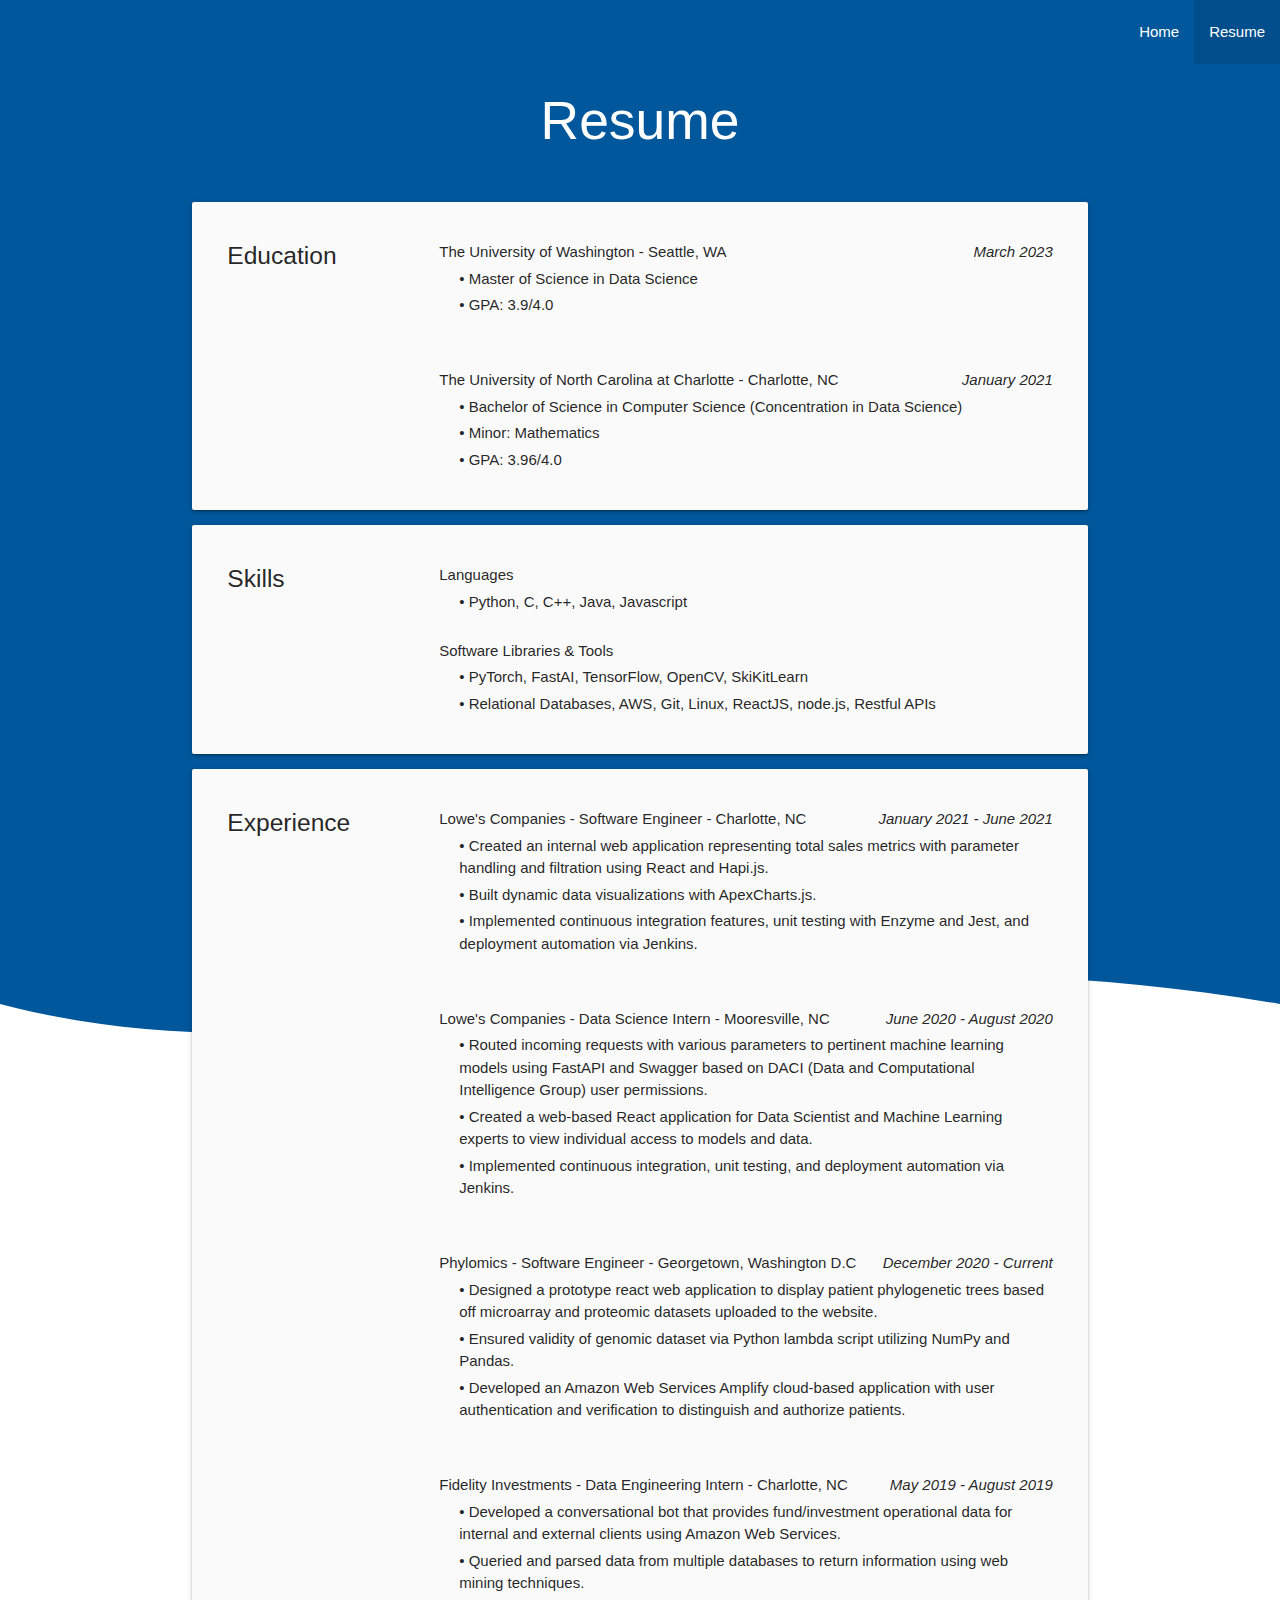
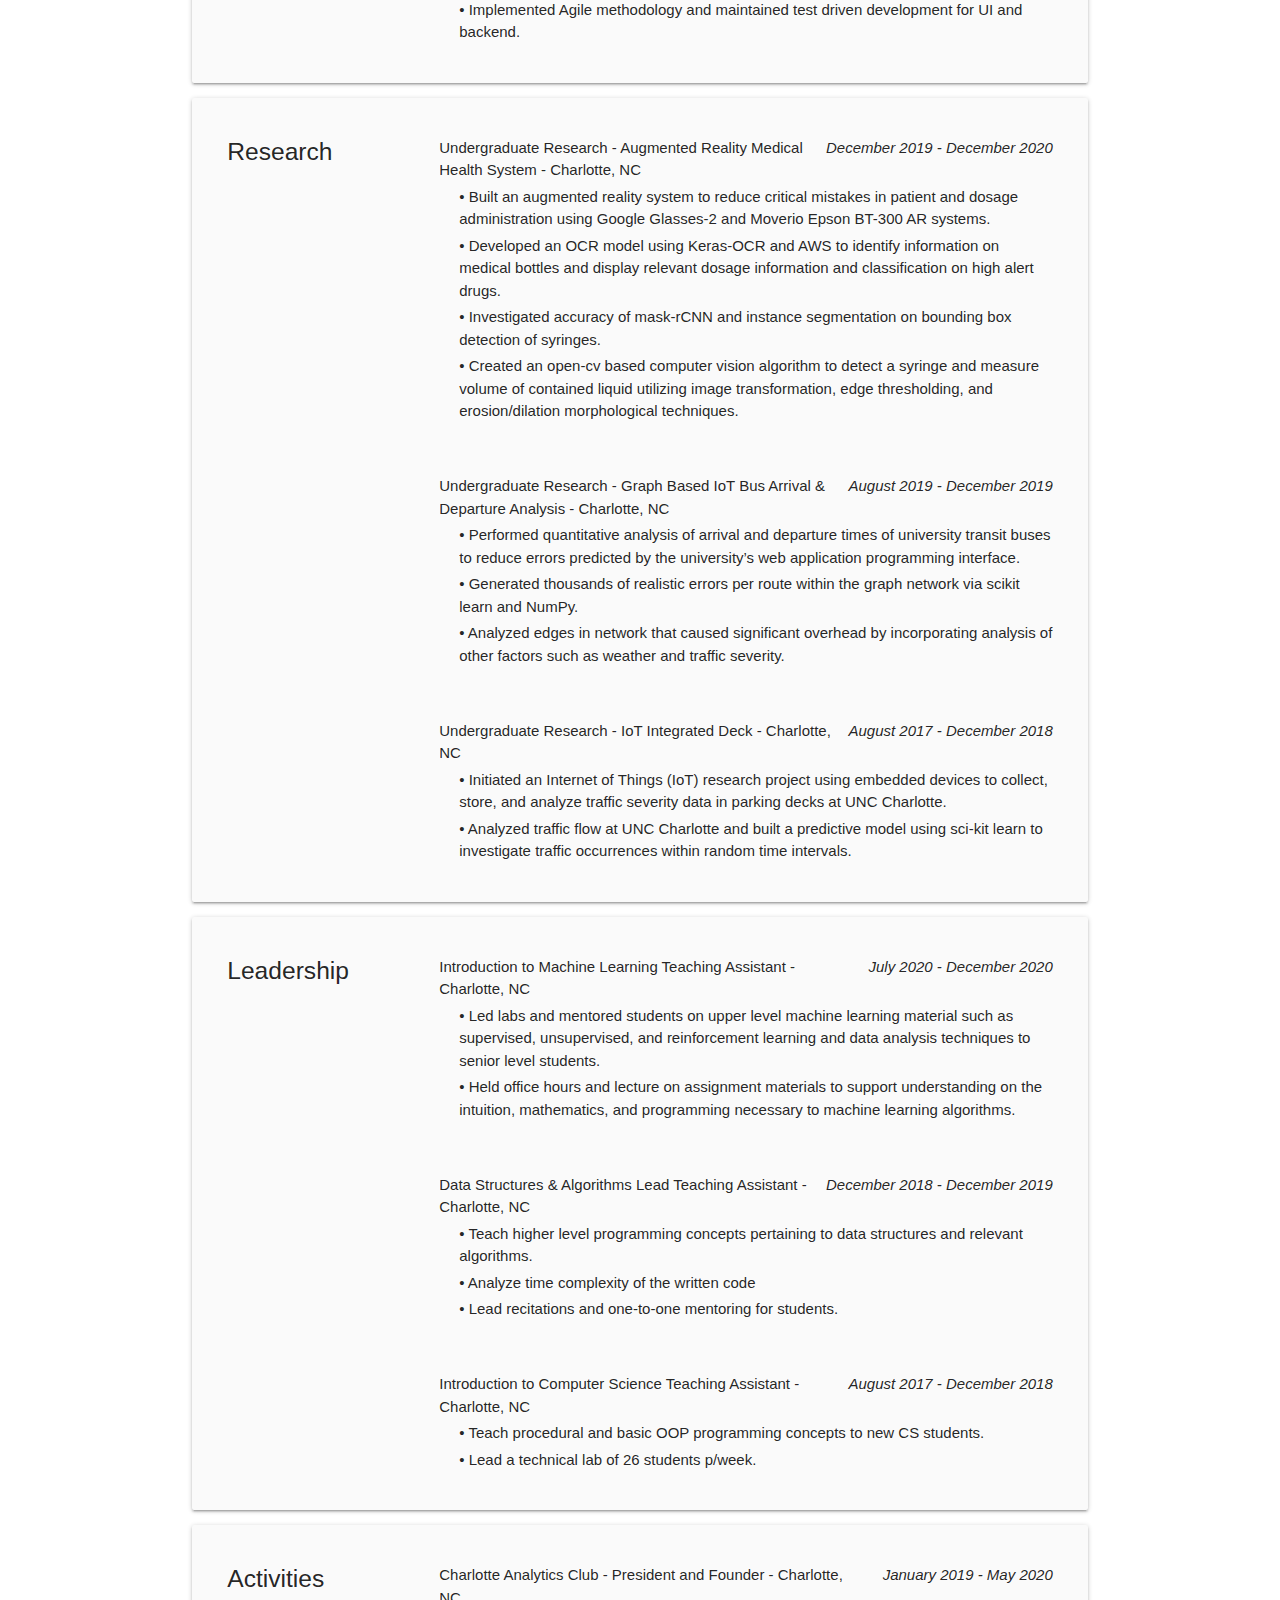
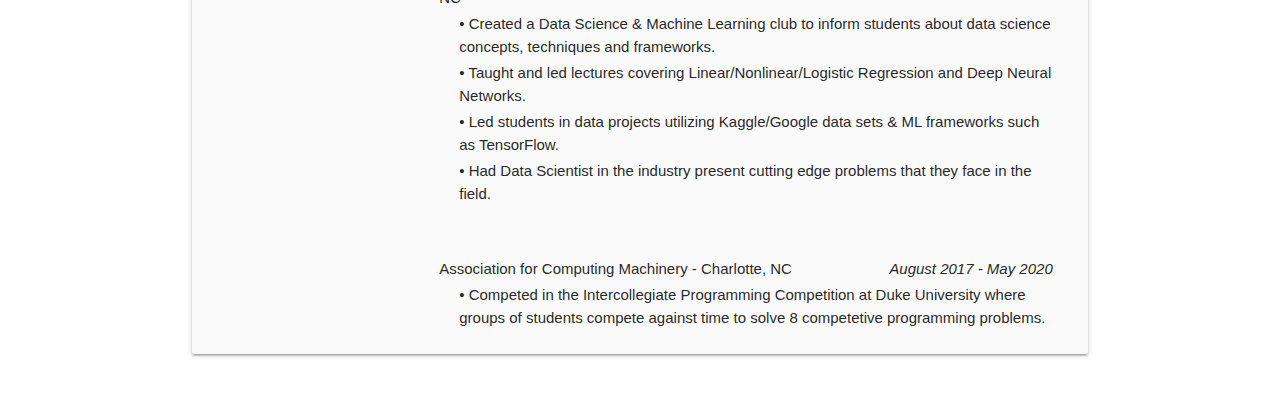
<file: resume.html>
<!DOCTYPE html>
<html>

<head>
  <!--Import Google Icon Font-->
  <link href="https://fonts.googleapis.com/icon?family=Material+Icons" rel="stylesheet">
  <link href='https://fonts.googleapis.com/css?family=Lato:100,300,400' rel='stylesheet' type='text/css'>
  <link href='https://fonts.googleapis.com/css?family=Roboto+Slab' rel='stylesheet' type='text/css'>

  <!--Import materialize.css-->
  <link type="text/css" rel="stylesheet" href="./css/materialize.min.css" media="screen,projection">
  <link type="text/css" rel="stylesheet" href="./css/materialize.css" media="screen,projection">

  <!--Import css file -->
  <link type="text/css" rel="stylesheet" href="./css/main.css">
  <link rel='shortcut icon' href='./images/favicon.ico' type='images/x-icon' />

  <!--Let browser know website is optimized for mobile-->
  <meta name="viewport" content="width=device-width, initial-scale=1.0" />

  <title>Bonaventure Raj</title>
  <meta Content-Type=text/html>
  <meta charset=UTF-8>
</head>

<body>


<section>
    <nav>
        <div class="nav-wrapper #01579b light-blue darken-4">
        <ul id="nav-mobile" class="right hide-on-med-and-down">
            <li><a href="index.html">Home</a></li>
            <li class="active"><a href="resume.html">Resume</a></li>
            <!-- <li><a href="collapsible.html">Photography</a></li> -->
        </ul>
        </div>
    </nav>
</section>

<!-- ###################################################### RESUME ###################################################### -->

<section style="height: 100%">
    <div id="coloring">
    <div id="coloring-filler" class="#01579b light-blue darken-4" style="height:900px"></div>
    <div style="position:relative; bottom:10px; height: 150px; overflow: hidden;"><svg viewBox="0 0 500 150" preserveAspectRatio="none" style="height: 100%; width: 100%;">
        <path d="M0.00,49.98 C149.99,150.00 271.49,-49.98 500.00,49.98 L500.00,0.00 L0.00,0.00 Z" style="stroke: none; fill: #01579b;"></path>
      </svg></div>
    </div>
    <!-- <div class="hide-on-med-and-down show-on-large" style="height: 300px; overflow: hidden;"><svg viewBox="0 0 500 150" preserveAspectRatio="none" style="height: 100%; width: 100%;">
        <path d="M0.00,49.98 C143.06,-32.06 388.54,207.72 500.00,49.98 L500.00,150.00 L0.00,150.00 Z" style="stroke: none; fill: #01579b;"></path>
      </svg><br /> <br /></div>
    <div class="show-on-med-and-down hide-on-large-only" style="height: 300px; overflow: hidden;"><svg viewBox="0 0 300 200" preserveAspectRatio="none" style="height: 100%; width: 100%;">
        <path d="M0.00,49.98 C143.06,-32.06 388.54,207.72 500.00,49.98 L500.00,150.00 L0.00,150.00 Z" style="stroke: none; fill: #01579b;"></path>
      </svg><br /> <br /></div>
    <div class="#01579b light-blue darken-4" style='margin-top:-200px'> -->

      <!-- {# Education Section #} -->
      <div class="resume-section" style="position:relative; top:-1150px;">

        <div class="center-align">
          <h2 class="white-text text-darken-4">Resume</h2>
        </div>
        <br>


        <div class="container">
          <div class="row card-panel hoverable grey lighten-5">
            <div class="col s12 m3">
              <h5>Education</h5>
            </div>
            <div class="col s12 m9">
              <ul>
                <i class="right hide-on-med-and-down show-on-large">March 2023</i>
                <li><strong>The University of Washington</strong> - Seattle, WA</li>
                <ul class="indent">
                  <li class="subitem">&#8226; Master of Science in Data Science</li>
                  <li class="subitem">&#8226; GPA: 3.9/4.0</li>
                </ul>
              </ul>
              <br />
              <ul>
                <i class="right hide-on-med-and-down show-on-large">January 2021</i>
                <li><strong>The University of North Carolina at Charlotte</strong> - Charlotte, NC</li>
                <ul class="indent">
                  <li class="subitem">&#8226; Bachelor of Science in Computer Science (Concentration in Data Science)</li>
                  <li class="subitem">&#8226; Minor: Mathematics</li>
                  <li class="subitem">&#8226; GPA: 3.96/4.0</li>
                </ul>
              </ul>
            </div>
          </div>

          <!-- {# Skills Section #} -->
          <div class="row card-panel hoverable grey lighten-5">
            <div class="col s12 m3">
              <h5>Skills</h5>
            </div>
            <div class="col s12 m9">
              <ul>
                <li><strong>Languages</strong>
                  <ul class="indent">
                    <li class="subitem">&#8226; Python, C, C++, Java, Javascript</li>
                  </ul>
                </li>
                <br />
                <li><strong>Software Libraries & Tools</strong>
                  <ul class="indent">
                    <li class="subitem">&#8226; PyTorch, FastAI, TensorFlow, OpenCV, SkiKitLearn</li>
                    <li class="subitem">&#8226; Relational Databases, AWS, Git, Linux, ReactJS, node.js, Restful APIs</li>
                  </ul>
                </li>
              </ul>
            </div>
          </div>

          <!-- {# Experience Section  #} -->
          <div class="row card-panel hoverable grey lighten-5">
            <div class="col s12 m3">
              <h5>Experience</h5>
            </div>
            <div class="col s12 m9">
              <ul>
                <i class="right hide-on-med-and-down show-on-large">January 2021 - June 2021</i>
                <li><strong>Lowe's Companies - Software Engineer </strong> - Charlotte, NC</li>
                <ul class="indent">
                  <li class="subitem">&#8226;  Created an internal web application representing total sales metrics with parameter handling and filtration using React and Hapi.js.</li>
                  <li class="subitem">&#8226;  Built dynamic data visualizations with ApexCharts.js.</li>
                  <li class="subitem">&#8226;  Implemented continuous integration features, unit testing with Enzyme and Jest, and deployment automation via Jenkins.</li>
                </ul>
              </ul>
              <br />
              <ul>
                <i class="right hide-on-med-and-down show-on-large">June 2020 - August 2020</i>
                <li><strong>Lowe's Companies - Data Science Intern</strong> - Mooresville, NC</li>
                <ul class="indent">
                  <li class="subitem">&#8226; Routed incoming requests with various parameters to pertinent machine learning models using FastAPI and Swagger based on DACI (Data and Computational Intelligence Group) user permissions.</li>
                  <li class="subitem">&#8226; Created a web-based React application for Data Scientist and Machine Learning experts to view individual access to models and data.</li>
                  <li class="subitem">&#8226; Implemented continuous integration, unit testing, and deployment automation via Jenkins.</li>
                </ul>
              </ul>
              <br>
              <ul>
                <i class="right hide-on-med-and-down show-on-large">December 2020 - Current</i>
                <li><strong>Phylomics - Software Engineer </strong> - Georgetown, Washington D.C</li>
                <ul class="indent">
                  <li class="subitem">&#8226; Designed a prototype react web application to display patient phylogenetic trees based off microarray and proteomic datasets uploaded to the website.</li>
                  <li class="subitem">&#8226; Ensured validity of genomic dataset via Python lambda script utilizing NumPy and Pandas.</li>
                  <li class="subitem">&#8226; Developed an Amazon Web Services Amplify cloud-based application with user authentication and verification to distinguish and authorize patients.</li>
                </ul>
              </ul>
              <br />
              <ul>
                <i class="right hide-on-med-and-down show-on-large">May 2019 - August 2019</i>
                <li><strong>Fidelity Investments - Data Engineering Intern</strong> - Charlotte, NC</li>
                <ul class="indent">
                  <li class="subitem">&#8226; Developed a conversational bot that provides fund/investment operational data for internal and external clients using Amazon Web Services.</li>
                  <li class="subitem">&#8226; Queried and parsed data from multiple databases to return information using web mining techniques.</li>
                  <li class="subitem">&#8226; Implemented Agile methodology and maintained test driven development for UI and backend.
                  </li>
                </ul>
              </ul>
            </div>
          </div>

          <!-- {# Research Section #} -->
          <div class="row card-panel hoverable grey lighten-5">
            <div class="col s12 m3">
              <h5>Research</h5>
            </div>
            <div class="col s12 m9">
              <ul>
                <i class="right hide-on-med-and-down show-on-large">December 2019 - December 2020</i>
                <li><strong>Undergraduate Research - Augmented Reality Medical Health System </strong> - Charlotte, NC
                </li>
                <ul class="indent">
                  <li class="subitem">&#8226; Built an augmented reality system to reduce critical mistakes in patient and dosage
                    administration using Google Glasses-2 and Moverio Epson BT-300 AR systems.</li>
                  <li class="subitem">&#8226; Developed an OCR model using Keras-OCR and AWS to identify information on medical
                    bottles and display relevant dosage information and classification on high alert drugs.</li>
                  <li class="subitem">&#8226; Investigated accuracy of mask-rCNN and instance segmentation on bounding box detection of syringes.</li>
                  <li class="subitem">&#8226; Created an open-cv based computer vision algorithm to detect a syringe and measure volume of contained liquid utilizing image transformation, edge thresholding, and erosion/dilation morphological techniques.</li>
                </ul>
              </ul>
              <br />
              <ul>
                <i class="right hide-on-med-and-down show-on-large">August 2019 - December 2019</i>
                <li><strong>Undergraduate Research - Graph Based IoT Bus Arrival & Departure Analysis </strong> - Charlotte,
                  NC</li>
                <ul class="indent">
                  <li class="subitem">&#8226; Performed quantitative analysis of arrival and departure times of university transit buses to reduce errors predicted by the university’s web application programming interface.</li>
                  <li class="subitem">&#8226; Generated thousands of realistic errors per route within the graph network via scikit learn and NumPy.</li>
                  <li class="subitem">&#8226; Analyzed edges in network that caused significant overhead by incorporating analysis of other factors such as weather and traffic severity.</li>
                </ul>
              </ul>
              <br />
              <ul>
                <i class="right hide-on-med-and-down show-on-large">August 2017 - December 2018</i>
                <li><strong>Undergraduate Research - IoT Integrated Deck</strong> - Charlotte, NC</li>
                <ul class="indent">
                  <li class="subitem">&#8226; Initiated an Internet of Things (IoT) research project using embedded devices to collect, store, and analyze traffic severity data in parking decks at UNC Charlotte.</li>
                  <li class="subitem">&#8226; Analyzed traffic flow at UNC Charlotte and built a predictive model using sci-kit learn to investigate traffic occurrences within random time intervals.</li>
                </ul>
              </ul>
            </div>
          </div>

          <!-- {# Experience Section  #} -->
          <div class="row card-panel hoverable grey lighten-5">
            <div class="col s12 m3">
              <h5>Leadership</h5>
            </div>
            <div class="col s12 m9">
              <ul>
                <i class="right hide-on-med-and-down show-on-large">July 2020 - December 2020</i>
                <li><strong>Introduction to Machine Learning Teaching Assistant</strong> - Charlotte, NC</li>
                <ul class="indent">
                  <li class="subitem">&#8226; Led labs and mentored students on upper level machine learning material such as supervised, unsupervised, and reinforcement learning and data analysis techniques to senior level students.</li>
                  <li class="subitem">&#8226; Held office hours and lecture on assignment materials to support understanding on the intuition, mathematics, and programming necessary to machine learning algorithms.</li>
                </ul>
              </ul>
              <br />
              <ul>
                <i class="right hide-on-med-and-down show-on-large">December 2018 - December 2019</i>
                <li><strong>Data Structures & Algorithms Lead Teaching Assistant</strong> - Charlotte, NC</li>
                <ul class="indent hide-on-med-and-down show-on-large">
                  <li class="subitem">&#8226; Teach higher level programming concepts pertaining to data structures and relevant
                    algorithms.</li>
                  <li class="subitem">&#8226; Analyze time complexity of the written code</li>
                  <li class="subitem">&#8226; Lead recitations and one-to-one mentoring for students.</li>
                </ul>
              </ul>
              <br />
              <ul>
                <i class="right hide-on-med-and-down show-on-large">August 2017 - December 2018</i>
                <li><strong>Introduction to Computer Science Teaching Assistant</strong> - Charlotte, NC</li>
                <ul class="indent">
                  <li class="subitem">&#8226; Teach procedural and basic OOP programming concepts to new CS students.</li>
                  <li class="subitem">&#8226; Lead a technical lab of 26 students p/week.</li>
                </ul>
              </ul>
            </div>
          </div>

          <!-- {# Activities Section #} -->
          <div class="row card-panel hoverable grey lighten-5" style='padding-bottom:10px;'>
            <div class="col s12 m3">
              <h5>Activities</h5>
            </div>
            <div class="col s12 m9">
              <ul>
                <i class="right hide-on-med-and-down show-on-large">January 2019 - May 2020</i>
                <li><strong>Charlotte Analytics Club - President and Founder</strong> - Charlotte, NC</li>
                <ul class="indent">
                  <li class="subitem">&#8226; Created a Data Science & Machine Learning club to inform students about data science
                    concepts, techniques and frameworks.</li>
                  <li class="subitem">&#8226; Taught and led lectures covering Linear/Nonlinear/Logistic Regression and Deep Neural
                    Networks.</li>
                  <li class="subitem">&#8226; Led students in data projects utilizing Kaggle/Google data sets & ML frameworks such as
                    TensorFlow.</li>
                  <li class="subitem">&#8226; Had Data Scientist in the industry present cutting edge problems that they face in the
                    field.</li>
                </ul>
              </ul>
              <br />
              <ul>
                <i class="right hide-on-med-and-down show-on-large">August 2017 - May 2020</i>
                <li><strong>Association for Computing Machinery</strong> - Charlotte, NC</li>
                <ul class="indent">
                  <li class="subitem">&#8226; Competed in the Intercollegiate Programming Competition at Duke University where groups
                    of students compete against time to solve 8 competetive programming problems.</li>
                </ul>
              </ul>
            </div>
          </div>
          <br /> <br />
          <!-- <a href="mailto:braj1@uw.edu"><img border="0" alt="email"
        src="images/email.png" width="50" height="50"></a> -->
        </div>
      </div>
  </section>
  <!-- <div style="height: 150px; overflow: hidden;" ><svg viewBox="0 0 500 150" preserveAspectRatio="none" style="height: 100%; width: 100%;"><path d="M0.00,49.98 C149.99,150.00 271.49,-49.98 500.00,49.98 L500.00,0.00 L0.00,0.00 Z" style="stroke: none; fill: #42A5F5;"></path></svg></div> -->

</body>
</file>
<file: css/main.css>
html, body {
  height: 100%;
}

body{
  overflow-x: hidden;
}

#top-section {
    padding-top: 5%;
    padding-bottom: 2%;
}

#me-pic {
	border: 2px solid #0d47a1;
}

p {
  font-weight: 200;
}

.sources{
  display: flex;
  justify-content: space-around;
  margin-top:5%;
  margin-right: 15%;
  margin-left: 15%;
}

.resume-section{
  margin-top:10%;
}

.resume {
  height:110%;
  padding-top: 2%;
}

.indent{
  margin-left: 20px;
  margin-top:2px;
}


.subitem{
  margin-top: 4px;
  margin-bottom:4px;
}
</file>
